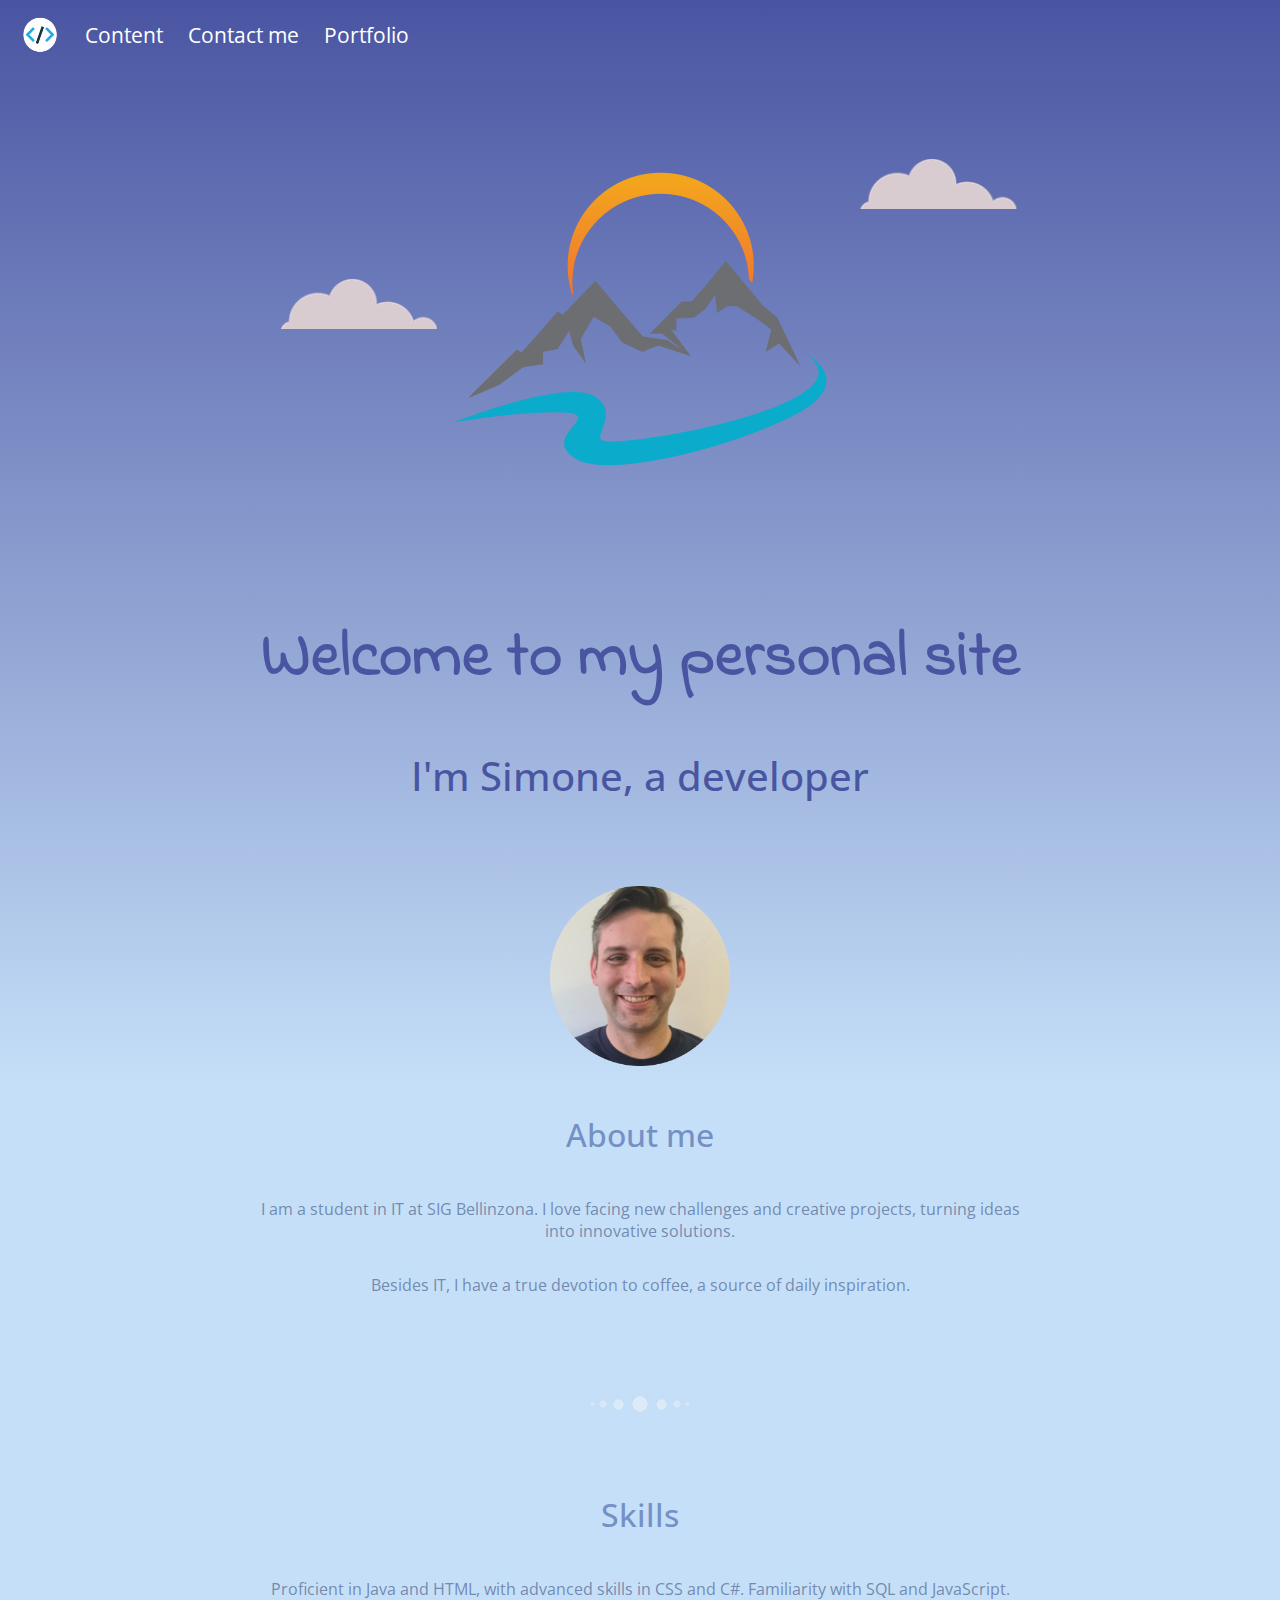
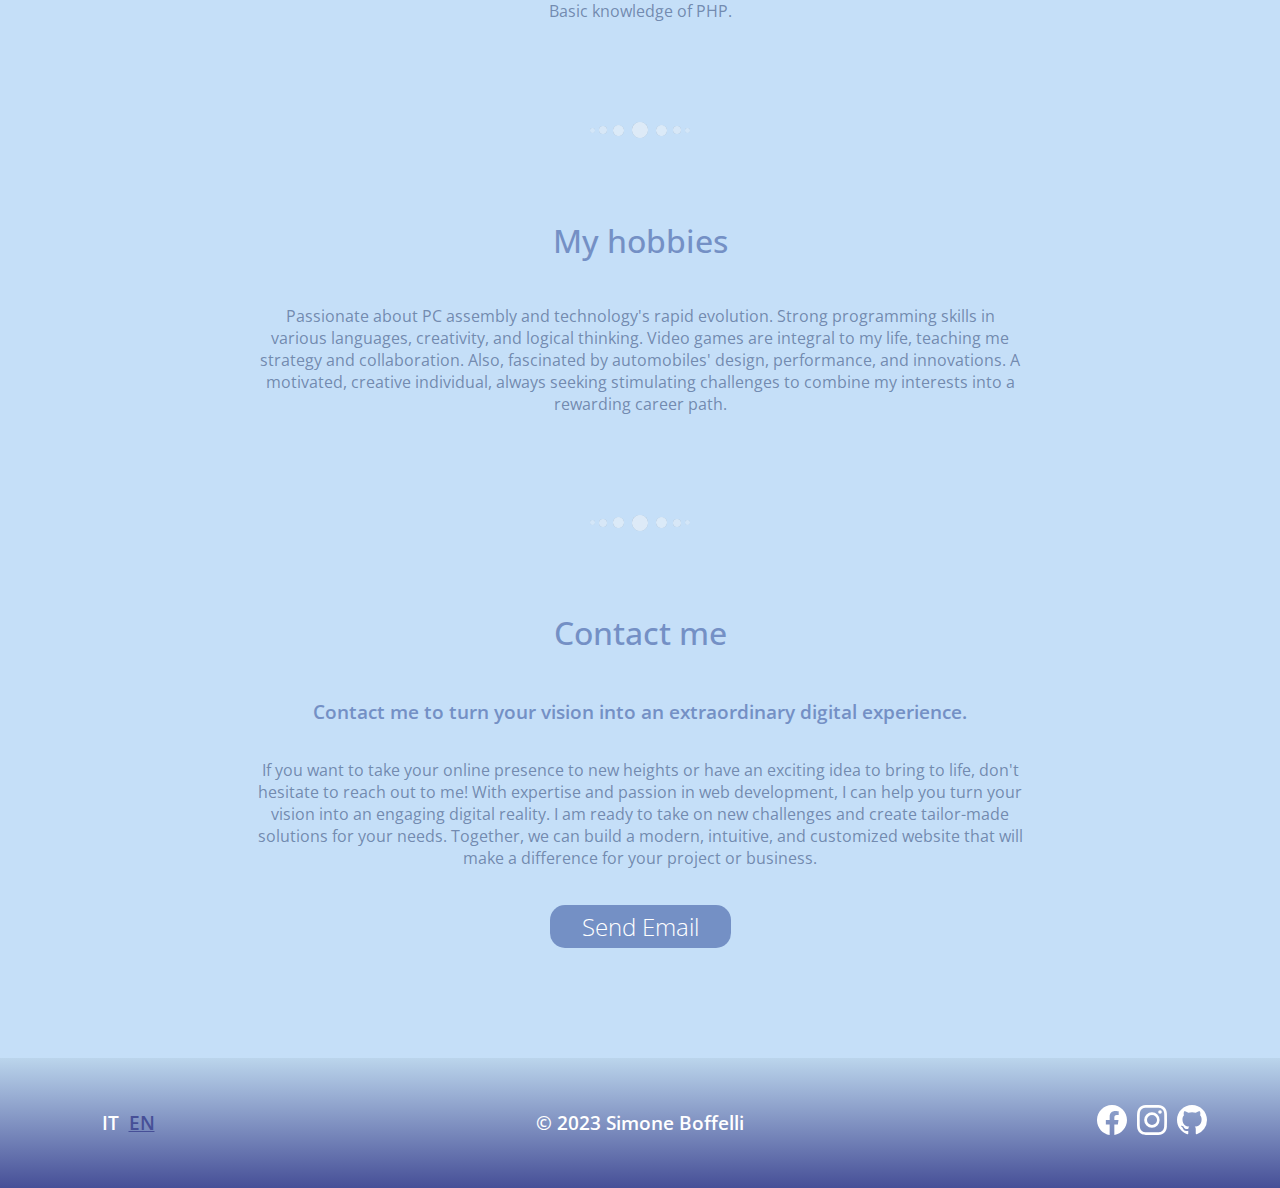
<file: index.html>
<!DOCTYPE html>
<html lang="en">
<head>
    <meta charset="UTF-8">
    <title>My personal site</title>
    <link rel="preconnect" href="https://fonts.googleapis.com">
    <link rel="preconnect" href="https://fonts.gstatic.com" crossorigin>
    <link href="https://fonts.googleapis.com/css2?family=Open+Sans:wght@300;400;500;600;700;800&display=swap" rel="stylesheet">
    <link rel="preconnect" href="https://fonts.googleapis.com">
    <link rel="preconnect" href="https://fonts.gstatic.com" crossorigin>
    <link href="https://fonts.googleapis.com/css2?family=Indie+Flower&display=swap" rel="stylesheet">
    <link rel="stylesheet" href="style.css">
</head>
    <body>
        <!-- header -->
        <header class="header-container">
    
            <!-- navbar -->
            <nav class="navbar"  id="navscroll">
                <ul class="nav-list">
                    <li class="nav-item">
                        <img class="logo" src="./media/android-chrome-512x512.png" alt="logo">
                    </li>
                    <li class="nav-item dropdown">
                        <a href="#services">Content</a>
                        <ul class="dropdown-menu">
                            <li><a href="#about">About me</a></li>
                            <li><a href="#skills">Skills</a></li>
                            <li><a href="#hobby">My hobbies</a></li>
                        </ul>
                    </li>
                    <li class="nav-item"><a href="#contact">Contact me</a></li>
                    <li class="nav-item"><a href="https://github.com/SimoneBoffelli">Portfolio</a></li>
                </ul>
            </nav>
            
            <!-- logo -->
            <div class="logo-container">
                <img class="cloud1" src="./media/cloud.png" alt="">
                <img class="header-logo" src="./media/Mountain-logo.png" alt="">
                <img class="cloud2" src="./media/cloud.png" alt="">
            </div>
            <div class="title-container">
                <h1 id="title">Welcome to my personal site</h1>
                <h2 id="sub-title">I'm Simone, a developer</h2>
                <img class="my-pic" src="./media/simone-modified.png" alt="Simone Boffelli">
            </div>
        </header>
    
        <!-- content -->
        <!-- layout -->
        <main class="container">
            <div class="sidebar"></div>

            <!-- about me -->
            <div class="content">
                <div id="about" class="content">
                    <h2 class="subtitle">About me</h2>
                    <p class="sub-content">
                        I am a student in IT at SIG Bellinzona. 
                        I love facing new challenges and creative projects, turning ideas into innovative solutions.
                    </p>
                    <p class="sub-content">
                        Besides IT, I have a true devotion to coffee, a source of daily inspiration.
                    </p>
                </div>

                <!-- divisore -->  
                <div class="border">
                    <img class="border-dotted-3" src="dot.png">
                    <img class="border-dotted-2" src="dot.png">
                    <img class="border-dotted-1" src="dot.png">
                    <img class="border-dotted" src="dot.png">
                    <img class="border-dotted-1" src="dot.png">
                    <img class="border-dotted-2" src="dot.png">
                    <img class="border-dotted-3" src="dot.png">
                </div>  

                <!-- skills -->
                <div id="skills" class="content">
                    <h2 class="subtitle">Skills</h2>
                    <p class="sub-content">
                        Proficient in Java and HTML, with advanced skills in CSS and C#. 
                        Familiarity with SQL and JavaScript. Basic knowledge of PHP.
                    </p>
                </div>

                <!-- divisore -->  
                <div class="border">
                    <img class="border-dotted-3" src="dot.png">
                    <img class="border-dotted-2" src="dot.png">
                    <img class="border-dotted-1" src="dot.png">
                    <img class="border-dotted" src="dot.png">
                    <img class="border-dotted-1" src="dot.png">
                    <img class="border-dotted-2" src="dot.png">
                    <img class="border-dotted-3" src="dot.png">
                </div>  

                <!-- hobby -->
                <div id="hobby" class="content">
                    <h2 class="subtitle">My hobbies</h2>
                    <p class="sub-content">
                        Passionate about PC assembly and technology's rapid evolution. Strong programming skills in 
                        various languages, creativity, and logical thinking. Video games are integral to my life, 
                        teaching me strategy and collaboration. Also, fascinated by automobiles' design, performance, 
                        and innovations. A motivated, creative individual, always seeking stimulating challenges to 
                        combine my interests into a rewarding career path.
                    </p>
                </div>
                
                <!-- divisore -->  
                <div class="border">
                    <img class="border-dotted-3" src="dot.png">
                    <img class="border-dotted-2" src="dot.png">
                    <img class="border-dotted-1" src="dot.png">
                    <img class="border-dotted" src="dot.png">
                    <img class="border-dotted-1" src="dot.png">
                    <img class="border-dotted-2" src="dot.png">
                    <img class="border-dotted-3" src="dot.png">
                </div>  
                
                <!-- contacts -->
                <div id="contact" class="content end-spacing">
                    <h2 class="subtitle">Contact me</h2>
                    <h3 class="description">Contact me to turn your vision into an extraordinary digital experience.</h3>
                    <p class="sub-content">
                        If you want to take your online presence to new heights or have an exciting idea to 
                        bring to life, don't hesitate to reach out to me! With expertise and passion in web 
                        development, I can help you turn your vision into an engaging digital reality. 
                        I am ready to take on new challenges and create tailor-made solutions for your needs. 
                        Together, we can build a modern, intuitive, and customized website that will make a 
                        difference for your project or business.
                    </p>
                    <a class="mail-button" href="mailto:email@example.com">Send Email</a>
                </div>

        <!-- end layout -->
        </div>
            <div class="sidebar">
                <div id="scrolled-indicator"><a href="#navscroll"><img class="scrolled-pic" src="up.png" alt="Scroll up"></a></div>
            </div>
        </main>

        <!-- footer -->
        <footer class="footer-container">
            <div class="footer-sidebar">
                <a class="language" href="./italian.html">IT</a>
                <a class="language current" href="./index.html">EN</a>
            </div>
            <div class="copy">&copy; 2023 Simone Boffelli</div>
            <div class="footer-sidebar">
                <a href="https://www.facebook.com">
                    <svg class="link-pic" xmlns="http://www.w3.org/2000/svg" fill="#fff" class="bi bi-facebook" viewBox="0 0 16 16">
                        <path d="M16 8.049c0-4.446-3.582-8.05-8-8.05C3.58 0-.002 3.603-.002 8.05c0 4.017 2.926 7.347 6.75 7.951v-5.625h-2.03V8.05H6.75V6.275c0-2.017 1.195-3.131 3.022-3.131.876 0 1.791.157 1.791.157v1.98h-1.009c-.993 0-1.303.621-1.303 1.258v1.51h2.218l-.354 2.326H9.25V16c3.824-.604 6.75-3.934 6.75-7.951z"/>
                    </svg>
                </a>
                <a href="https://www.instagram.com">
                    <svg class="link-pic" xmlns="http://www.w3.org/2000/svg" fill="#fff" class="bi bi-instagram" viewBox="0 0 16 16">
                        <path d="M8 0C5.829 0 5.556.01 4.703.048 3.85.088 3.269.222 2.76.42a3.917 3.917 0 0 0-1.417.923A3.927 3.927 0 0 0 .42 2.76C.222 3.268.087 3.85.048 4.7.01 5.555 0 5.827 0 8.001c0 2.172.01 2.444.048 3.297.04.852.174 1.433.372 1.942.205.526.478.972.923 1.417.444.445.89.719 1.416.923.51.198 1.09.333 1.942.372C5.555 15.99 5.827 16 8 16s2.444-.01 3.298-.048c.851-.04 1.434-.174 1.943-.372a3.916 3.916 0 0 0 1.416-.923c.445-.445.718-.891.923-1.417.197-.509.332-1.09.372-1.942C15.99 10.445 16 10.173 16 8s-.01-2.445-.048-3.299c-.04-.851-.175-1.433-.372-1.941a3.926 3.926 0 0 0-.923-1.417A3.911 3.911 0 0 0 13.24.42c-.51-.198-1.092-.333-1.943-.372C10.443.01 10.172 0 7.998 0h.003zm-.717 1.442h.718c2.136 0 2.389.007 3.232.046.78.035 1.204.166 1.486.275.373.145.64.319.92.599.28.28.453.546.598.92.11.281.24.705.275 1.485.039.843.047 1.096.047 3.231s-.008 2.389-.047 3.232c-.035.78-.166 1.203-.275 1.485a2.47 2.47 0 0 1-.599.919c-.28.28-.546.453-.92.598-.28.11-.704.24-1.485.276-.843.038-1.096.047-3.232.047s-2.39-.009-3.233-.047c-.78-.036-1.203-.166-1.485-.276a2.478 2.478 0 0 1-.92-.598 2.48 2.48 0 0 1-.6-.92c-.109-.281-.24-.705-.275-1.485-.038-.843-.046-1.096-.046-3.233 0-2.136.008-2.388.046-3.231.036-.78.166-1.204.276-1.486.145-.373.319-.64.599-.92.28-.28.546-.453.92-.598.282-.11.705-.24 1.485-.276.738-.034 1.024-.044 2.515-.045v.002zm4.988 1.328a.96.96 0 1 0 0 1.92.96.96 0 0 0 0-1.92zm-4.27 1.122a4.109 4.109 0 1 0 0 8.217 4.109 4.109 0 0 0 0-8.217zm0 1.441a2.667 2.667 0 1 1 0 5.334 2.667 2.667 0 0 1 0-5.334z"/>
                    </svg>
                </a>
                <a href="https://github.com">
                    <svg class="link-pic" xmlns="http://www.w3.org/2000/svg" fill="#fff" class="bi bi-github" viewBox="0 0 16 16">
                        <path d="M8 0C3.58 0 0 3.58 0 8c0 3.54 2.29 6.53 5.47 7.59.4.07.55-.17.55-.38 0-.19-.01-.82-.01-1.49-2.01.37-2.53-.49-2.69-.94-.09-.23-.48-.94-.82-1.13-.28-.15-.68-.52-.01-.53.63-.01 1.08.58 1.23.82.72 1.21 1.87.87 2.33.66.07-.52.28-.87.51-1.07-1.78-.2-3.64-.89-3.64-3.95 0-.87.31-1.59.82-2.15-.08-.2-.36-1.02.08-2.12 0 0 .67-.21 2.2.82.64-.18 1.32-.27 2-.27.68 0 1.36.09 2 .27 1.53-1.04 2.2-.82 2.2-.82.44 1.1.16 1.92.08 2.12.51.56.82 1.27.82 2.15 0 3.07-1.87 3.75-3.65 3.95.29.25.54.73.54 1.48 0 1.07-.01 1.93-.01 2.2 0 .21.15.46.55.38A8.012 8.012 0 0 0 16 8c0-4.42-3.58-8-8-8z"/>
                    </svg>
                </a>
            </div>
        </footer>
        <script src="goUp.js"></script>
    </body>
</html>
</file>
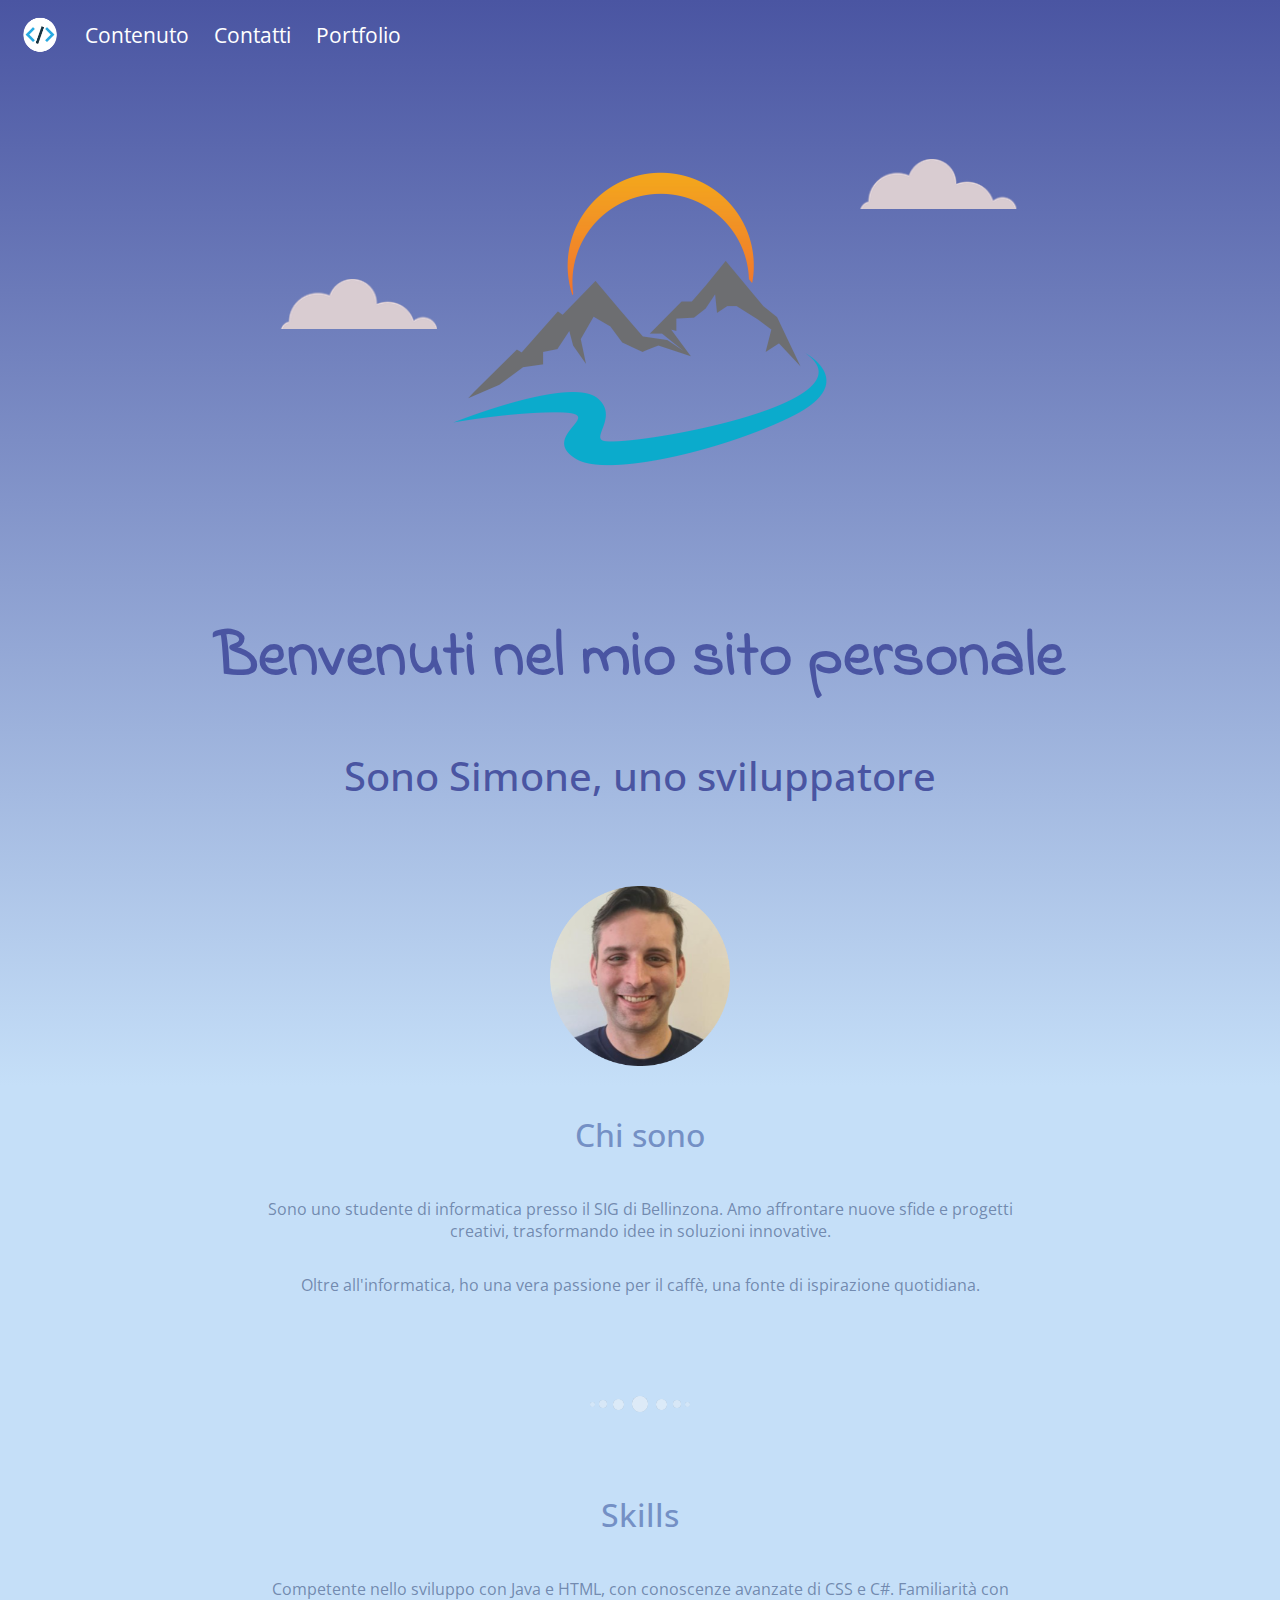
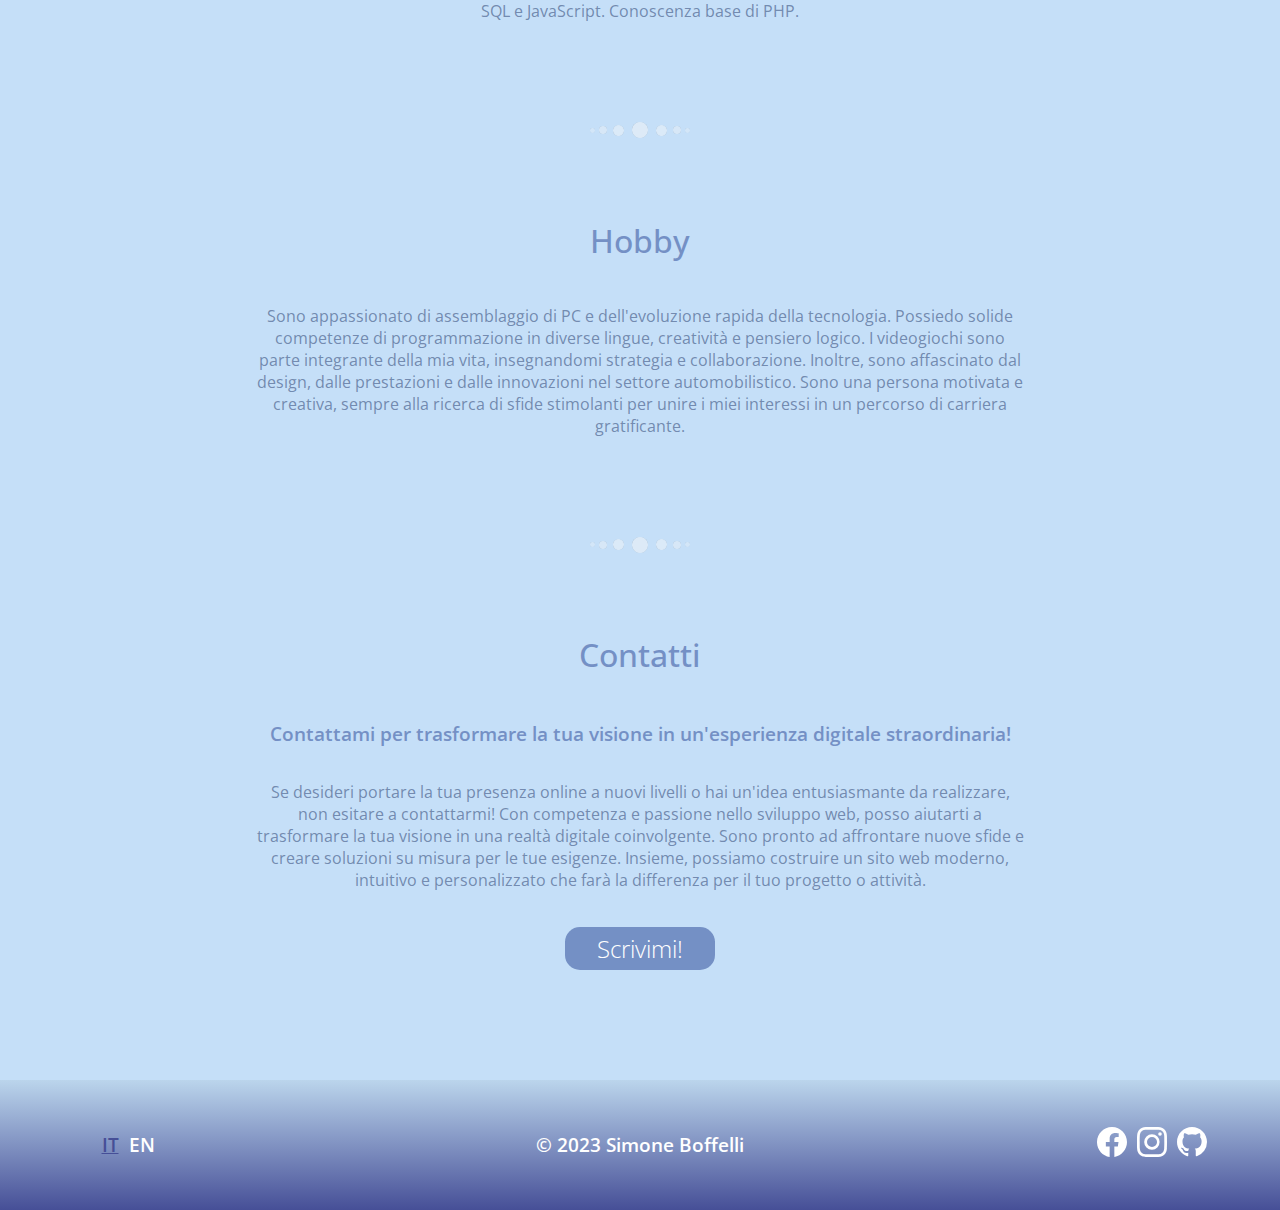
<file: italian.html>
<!DOCTYPE html>
<html lang="en">
<head>
    <meta charset="UTF-8">
    <title>My personal site</title>
    <link rel="preconnect" href="https://fonts.googleapis.com">
    <link rel="preconnect" href="https://fonts.gstatic.com" crossorigin>
    <link href="https://fonts.googleapis.com/css2?family=Open+Sans:wght@300;400;500;600;700;800&display=swap" rel="stylesheet">
    <link rel="preconnect" href="https://fonts.googleapis.com">
    <link rel="preconnect" href="https://fonts.gstatic.com" crossorigin>
    <link href="https://fonts.googleapis.com/css2?family=Indie+Flower&display=swap" rel="stylesheet">
    <link rel="stylesheet" href="style.css">
</head>
    <body>
        <!-- header -->
        <header class="header-container">
    
            <!-- navbar -->
            <nav class="navbar" id="navscroll">
                <ul class="nav-list">
                    <li class="nav-item">
                        <img class="logo" src="./media/android-chrome-512x512.png" alt="logo">
                    </li>
                    <li class="nav-item dropdown">
                        <a href="#services">Contenuto</a>
                        <ul class="dropdown-menu">
                            <li><a href="#about">Chi sono</a></li>
                            <li><a href="#skills">Skills</a></li>
                            <li><a href="#hobby">Hobby</a></li>
                        </ul>
                    </li>
                    <li class="nav-item"><a href="#contact">Contatti</a></li>
                    <li class="nav-item"><a href="https://github.com/SimoneBoffelli">Portfolio</a></li>
                </ul>
            </nav>

            <!-- logo -->
            <div class="logo-container">
                <img class="cloud1" src="./media/cloud.png" alt="">
                <img class="header-logo" src="./media/Mountain-logo.png" alt="">
                <img class="cloud2" src="./media/cloud.png" alt="">
            </div>
            <div class="title-container">
                <h1 id="title">Benvenuti nel mio sito personale</h1>
                <h2 id="sub-title">Sono Simone, uno sviluppatore</h2>
                <img class="my-pic" src="./media/simone-modified.png" alt="Simone Boffelli">
            </div>
        </header>

        <!-- content -->
        <!-- layout -->
        <main class="container">
            <div class="sidebar"></div>

            <!-- about me -->
            <div class="content">
                <div id="about" class="content">
                    <h2 class="subtitle">Chi sono</h2>
                    <p class="sub-content">
                        Sono uno studente di informatica presso il SIG di Bellinzona. 
                        Amo affrontare nuove sfide e progetti creativi, trasformando idee in soluzioni innovative.
                    </p>
                    <p class="sub-content">
                        Oltre all'informatica, ho una vera passione per il caffè, una fonte di ispirazione quotidiana.
                    </p>
                </div>

                <!-- divisore -->  
                <div class="border">
                    <img class="border-dotted-3" src="dot.png">
                    <img class="border-dotted-2" src="dot.png">
                    <img class="border-dotted-1" src="dot.png">
                    <img class="border-dotted" src="dot.png">
                    <img class="border-dotted-1" src="dot.png">
                    <img class="border-dotted-2" src="dot.png">
                    <img class="border-dotted-3" src="dot.png">
                </div>  

                <!-- skills -->
                <div id="skills" class="content">
                    <h2 class="subtitle">Skills</h2>
                    <p class="sub-content">
                        Competente nello sviluppo con Java e HTML, con conoscenze avanzate di CSS e C#. 
                        Familiarità con SQL e JavaScript. Conoscenza base di PHP.
                    </p>
                </div>

                <!-- divisore -->  
                <div class="border">
                    <img class="border-dotted-3" src="dot.png">
                    <img class="border-dotted-2" src="dot.png">
                    <img class="border-dotted-1" src="dot.png">
                    <img class="border-dotted" src="dot.png">
                    <img class="border-dotted-1" src="dot.png">
                    <img class="border-dotted-2" src="dot.png">
                    <img class="border-dotted-3" src="dot.png">
                </div> 

                <!-- hobby -->
                <div id="hobby" class="content">
                    <h2 class="subtitle">Hobby</h2>
                    <p class="sub-content">
                        Sono appassionato di assemblaggio di PC e dell'evoluzione rapida della tecnologia. 
                        Possiedo solide competenze di programmazione in diverse lingue, creatività e pensiero 
                        logico. I videogiochi sono parte integrante della mia vita, insegnandomi strategia e 
                        collaborazione. Inoltre, sono affascinato dal design, dalle prestazioni e dalle 
                        innovazioni nel settore automobilistico. Sono una persona motivata e creativa, 
                        sempre alla ricerca di sfide stimolanti per unire i miei interessi in un percorso di 
                        carriera gratificante.
                    </p>
                </div>

                <!-- divisore -->  
                <div class="border">
                    <img class="border-dotted-3" src="dot.png">
                    <img class="border-dotted-2" src="dot.png">
                    <img class="border-dotted-1" src="dot.png">
                    <img class="border-dotted" src="dot.png">
                    <img class="border-dotted-1" src="dot.png">
                    <img class="border-dotted-2" src="dot.png">
                    <img class="border-dotted-3" src="dot.png">
                </div> 

                <!-- contacts -->
                <div id="contact" class="content end-spacing">
                    <h2 class="subtitle">Contatti</h2>
                    <h3 class="description">Contattami per trasformare la tua visione in un'esperienza digitale straordinaria!</h3>
                    <p class="sub-content">
                        Se desideri portare la tua presenza online a nuovi livelli o hai un'idea entusiasmante 
                        da realizzare, non esitare a contattarmi! Con competenza e passione nello sviluppo web, 
                        posso aiutarti a trasformare la tua visione in una realtà digitale coinvolgente. 
                        Sono pronto ad affrontare nuove sfide e creare soluzioni su misura per le tue esigenze. 
                        Insieme, possiamo costruire un sito web moderno, intuitivo e personalizzato che farà la 
                        differenza per il tuo progetto o attività.
                    </p>
                    <a class="mail-button" href="mailto:email@example.com">Scrivimi!</a>
                </div>

        <!-- end layout -->
        </div>
            <div class="sidebar">
                <div id="scrolled-indicator"><a href="#navscroll"><img class="scrolled-pic" src="up.png" alt="Scroll up"></a></div>
            </div>
        </main>
    
        <!-- footer -->
        <footer class="footer-container">
            <div class="footer-sidebar">
                <a class="language current" href="./italian.html">IT</a>
                <a class="language" href="./index.html">EN</a>
            </div>
            <div class="copy">&copy; 2023 Simone Boffelli</div>
            <div class="footer-sidebar">
                <a href="https://www.facebook.com">
                    <svg class="link-pic" xmlns="http://www.w3.org/2000/svg" fill="#fff" class="bi bi-facebook" viewBox="0 0 16 16">
                        <path d="M16 8.049c0-4.446-3.582-8.05-8-8.05C3.58 0-.002 3.603-.002 8.05c0 4.017 2.926 7.347 6.75 7.951v-5.625h-2.03V8.05H6.75V6.275c0-2.017 1.195-3.131 3.022-3.131.876 0 1.791.157 1.791.157v1.98h-1.009c-.993 0-1.303.621-1.303 1.258v1.51h2.218l-.354 2.326H9.25V16c3.824-.604 6.75-3.934 6.75-7.951z"/>
                    </svg>
                </a>
                <a href="https://www.instagram.com">
                    <svg class="link-pic" xmlns="http://www.w3.org/2000/svg" fill="#fff" class="bi bi-instagram" viewBox="0 0 16 16">
                        <path d="M8 0C5.829 0 5.556.01 4.703.048 3.85.088 3.269.222 2.76.42a3.917 3.917 0 0 0-1.417.923A3.927 3.927 0 0 0 .42 2.76C.222 3.268.087 3.85.048 4.7.01 5.555 0 5.827 0 8.001c0 2.172.01 2.444.048 3.297.04.852.174 1.433.372 1.942.205.526.478.972.923 1.417.444.445.89.719 1.416.923.51.198 1.09.333 1.942.372C5.555 15.99 5.827 16 8 16s2.444-.01 3.298-.048c.851-.04 1.434-.174 1.943-.372a3.916 3.916 0 0 0 1.416-.923c.445-.445.718-.891.923-1.417.197-.509.332-1.09.372-1.942C15.99 10.445 16 10.173 16 8s-.01-2.445-.048-3.299c-.04-.851-.175-1.433-.372-1.941a3.926 3.926 0 0 0-.923-1.417A3.911 3.911 0 0 0 13.24.42c-.51-.198-1.092-.333-1.943-.372C10.443.01 10.172 0 7.998 0h.003zm-.717 1.442h.718c2.136 0 2.389.007 3.232.046.78.035 1.204.166 1.486.275.373.145.64.319.92.599.28.28.453.546.598.92.11.281.24.705.275 1.485.039.843.047 1.096.047 3.231s-.008 2.389-.047 3.232c-.035.78-.166 1.203-.275 1.485a2.47 2.47 0 0 1-.599.919c-.28.28-.546.453-.92.598-.28.11-.704.24-1.485.276-.843.038-1.096.047-3.232.047s-2.39-.009-3.233-.047c-.78-.036-1.203-.166-1.485-.276a2.478 2.478 0 0 1-.92-.598 2.48 2.48 0 0 1-.6-.92c-.109-.281-.24-.705-.275-1.485-.038-.843-.046-1.096-.046-3.233 0-2.136.008-2.388.046-3.231.036-.78.166-1.204.276-1.486.145-.373.319-.64.599-.92.28-.28.546-.453.92-.598.282-.11.705-.24 1.485-.276.738-.034 1.024-.044 2.515-.045v.002zm4.988 1.328a.96.96 0 1 0 0 1.92.96.96 0 0 0 0-1.92zm-4.27 1.122a4.109 4.109 0 1 0 0 8.217 4.109 4.109 0 0 0 0-8.217zm0 1.441a2.667 2.667 0 1 1 0 5.334 2.667 2.667 0 0 1 0-5.334z"/>
                    </svg>
                </a>
                <a href="https://github.com">
                    <svg class="link-pic" xmlns="http://www.w3.org/2000/svg" fill="#fff" class="bi bi-github" viewBox="0 0 16 16">
                        <path d="M8 0C3.58 0 0 3.58 0 8c0 3.54 2.29 6.53 5.47 7.59.4.07.55-.17.55-.38 0-.19-.01-.82-.01-1.49-2.01.37-2.53-.49-2.69-.94-.09-.23-.48-.94-.82-1.13-.28-.15-.68-.52-.01-.53.63-.01 1.08.58 1.23.82.72 1.21 1.87.87 2.33.66.07-.52.28-.87.51-1.07-1.78-.2-3.64-.89-3.64-3.95 0-.87.31-1.59.82-2.15-.08-.2-.36-1.02.08-2.12 0 0 .67-.21 2.2.82.64-.18 1.32-.27 2-.27.68 0 1.36.09 2 .27 1.53-1.04 2.2-.82 2.2-.82.44 1.1.16 1.92.08 2.12.51.56.82 1.27.82 2.15 0 3.07-1.87 3.75-3.65 3.95.29.25.54.73.54 1.48 0 1.07-.01 1.93-.01 2.2 0 .21.15.46.55.38A8.012 8.012 0 0 0 16 8c0-4.42-3.58-8-8-8z"/>
                    </svg>
                </a>
            </div>
        </footer>
        <script src="goUp.js"></script>
    </body>
</html>
</file>
<file: style.css>
html {
    scroll-behavior: smooth;
    margin: 0;
    padding: 0;
}
body {
    font-family: 'Open Sans', sans-serif;
    margin: 0;
    padding: 0;
}
/* ---------------------------------- navbar ------------------------------------------- */
.logo {
    margin: -15px -10px -27px -10px;
    width: 60px;
    height: 65px;
}
.navbar {
    font-size: 1.3rem;
    margin: 0;
    padding: 20px;
    color: #fff;
}
.nav-list {
    list-style-type: none;
    margin: 0;
    padding: 0;
}
.nav-item {
    display: inline-block;
    margin-right: 20px;
}
/* CSS per la navbar a discesa */
.dropdown-menu {
    font-size: 1.2rem;
    display: none;
    position: absolute; /* fissa il menu separandolo a quello a discesa */
    background-image: linear-gradient(#c5dff86b, #4a54a26b);
    padding: 20px;
}
.nav-item:hover .dropdown-menu {
    display: block;
    border-bottom-left-radius: 20%;
    border-bottom-right-radius: 20%;
    border-top-right-radius: 20%;
}
.dropdown-menu li {
    display: block; /* MODIFICA IL MENU DROPDOWN IN VERTICALE!!! */
    margin-bottom: 15px;
}
/* Stili aggiuntivi per i link */
.nav-item a {
    color: #fff;
    text-decoration: none;
}
.nav-item a:hover {
    color: #A0BFE0;
}
.dropdown-menu a {
    color: #fff;
    text-decoration: none;
}
.dropdown-menu a:hover {
    color: #A0BFE0;
}
/* ---------------------------------- header -------------------------------------- */
header {
    padding: 0 0 80px 0;
    background-image: linear-gradient(#4A55A2, #C5DFF8);
}
.logo-container {
    display: flex;
    justify-content: center;
}
.cloud1 {
    position: relative;
    top: 210px;
    left: 125px;
    transform: translateX(-50%);
    height: 50px;
}
.cloud2 {
    position: relative;
    top: 90px;
    right: 100px;
    transform: translateX(45%);
    height: 50px;
}
.header-logo {
    height: 500px;
}
.title-container {
    display: flex;
    flex-direction: column;
    justify-content: center;
    align-items: center;
}
#title {
    font-family: 'Indie Flower', cursive;
    text-align: center;
    color: #4A55A2;
    font-weight: 800;
    font-size: 4rem;
    margin-bottom: 10px;
}
#sub-title {
    font-weight: 500;
    text-align: center;
    color: #4A55A2;
    font-size: 2.5rem;
}
.my-pic {
    margin: 50px 0 -60px 0;
    width: 180px;
}
/* ---------------------------------- layout -------------------------------------- */
.container {
    margin: 0;
    padding: 0;
    display: grid;
    grid-template-columns: 1fr 3fr 1fr;
}
.sidebar {
    background-color: #c5dff8;
}
.content {
    padding-bottom: 30px;
    display: flex;
    flex-direction: column;
    background-color: #C5DFF8;
}
.end-spacing {
    margin-bottom: 50px;
}
/* --------------------------------- border --------------------------------------  */
.border {
    margin: 50px;
    display: flex;
    align-items: center;
    justify-content: center;
}
.border-dotted {
    filter: opacity(.28) drop-shadow(0 0 0 #EEEEEE);
    border-radius: 50%;
    height: 1rem;
    margin: 4px;
    padding: 0;
}
.border-dotted-1 {
    filter: opacity(.25) drop-shadow(0 0 0 #EEEEEE);
    
    border-radius: 50%;
    height: .7rem;
    margin: 4px;
    padding: 0;
}
.border-dotted-2 {
    filter: opacity(.2) drop-shadow(0 0 0 #EEEEEE);
    border-radius: 50%;
    height: .5rem;
    margin: 2px;
    padding: 0;
}
.border-dotted-3 {
    filter: opacity(.15) drop-shadow(0 0 0 #EEEEEE);
    border-radius: 50%;
    height: .3rem;
    margin: 2px;
    padding: 0;
}
/* ----------------------------------- content ------------------------------------- */
.subtitle {
    font-size: 2rem;
    font-weight: 500;
    color: #7490c5;
}
.sub-content {
    color: #49608bad;
}
/* --------------------------------- about me -------------------------------------- */
#about {
    display: flex;
    justify-content: center;
    align-items: center;
    text-align: center;
}
/* --------------------------------- skills ---------------------------------------- */
#skills {
    display: flex;
    justify-content: center;
    align-items: center;
    text-align: center;
}
/* --------------------------------- hobbies --------------------------------------- */
#hobby {
    display: flex;
    justify-content: center;
    align-items: center;
    text-align: center;
}
/* ------------------------------- contact me -------------------------------------- */
#contact {
    display: flex;
    justify-content: center;
    align-items: center;
    text-align: center;
}
.description {
    color: #7490c5;
    font-weight: 600;
}
.mail-button {
    margin-top: 20px;
    background-color: #7490c5;
    border-radius: 15px;
    text-decoration: none;
    font-size: 1.5rem;
    font-weight: 300;
    color: #fff;
    display: block;
    padding: .3rem 2rem;
}
.mail-button:hover {
    background-color: #464f97;
}
/* ------------------------------ footer -------------------------------------------- */
footer {
    margin: 0;
    padding: 15px 0;
    background-image: linear-gradient(#bbd5ec, #464f97);
    height: 100px;
}
.footer-container {
    display: grid;
    grid-template-columns: 1fr 3fr 1fr;
}
.language {
    font-size: 1.2rem;
    font-weight: 600;
    text-decoration: none;
    color: #fff;
    margin: 5px;
}
.language:hover {
    color: #464f97;
}
.current {
    color: #464f97;
    text-decoration: underline;
}
.copy {
    display: flex;
    justify-content: center;
    align-items: center;
    font-size: 1.2rem;
    font-weight: 600;
    color: #fff;
}
.footer-sidebar {
    display: flex;
    justify-content: center;
    align-items: center;
}
.link-pic {
    padding: 0;
    margin: 5px;
    height: 30px;
    width: auto;
}
.link-pic:hover {
    fill: #464f97;
}
/* --------------------------- scroll to top ------------------------------------- */
#scrolled-indicator {
    position: fixed;
    right: 5%;
    bottom: 10%;
    padding: 0;
    margin: 0;
    display: flex;
    align-items: center;
}
.scrolled-pic {
    border-radius: 50%;
    width: 40px;
    opacity: 0.2;
}
.scrolled-pic:hover {
    opacity: 0.7;
}
/* ------------------------------------------------------------------------------- */
                                /* media query */
/* ------------------------------------------------------------------------------- */
@media  screen and  (max-width: 980px) {
    /* ---------------------------- layout --------------------------------------- */
    .container {
        grid-template-columns: 1fr 5fr 1fr;
    }
    /* ---------------------------- navbar -------------------------------------- */
    .logo {
        margin: 10px -10px -47px -10px;
        padding: 10px;
        width: 90px;
        height: 95px;
    }
    .navbar {
        font-size: 2rem;
        color: #fff;
    }
    /* CSS per la navbar a discesa */
    .dropdown-menu {
        font-size: 2rem;
        padding: 25px;
    }
    .dropdown-menu li {
        margin-bottom: 20px;
    }
    /* --------------------------- header ---------------------------------------- */
    .my-pic {
        width: 350px;
    }
    /* --------------------------- border ---------------------------------------  */
    .border {
        margin: 50px;
        display: flex;
        align-items: center;
        justify-content: center;
    }
    .border-dotted {
        filter: opacity(.28) drop-shadow(0 0 0 #EEEEEE);
        border-radius: 50%;
        height: 1.5rem;
        margin: 4px;
        padding: 0;
    }
    .border-dotted-1 {
        filter: opacity(.25) drop-shadow(0 0 0 #EEEEEE);
        
        border-radius: 50%;
        height: 1.2rem;
        margin: 4px;
        padding: 0;
    }
    .border-dotted-2 {
        filter: opacity(.2) drop-shadow(0 0 0 #EEEEEE);
        border-radius: 50%;
        height: 1rem;
        margin: 2px;
        padding: 0;
    }
    .border-dotted-3 {
        filter: opacity(.15) drop-shadow(0 0 0 #EEEEEE);
        border-radius: 50%;
        height: .8rem;
        margin: 2px;
        padding: 0;
    }
    /* ---------------------- content ------------------------------------------- */
    footer {
        padding: 2.5rem;
    }
    .subtitle {
        font-size: 3rem;
    }
    .sub-content {
        font-size: 1.7rem;
    }
    .description {
        font-size: 1.8rem;
    }
    .mail-button {
        margin-top: 20px;
        font-size: 2.4rem;
        font-weight: 400;
        color: #fff;
        padding: 20px 100px;
    }
    /* --------------------- footer ------------------------------------------ */
    .footer-container {
        display: grid;
        grid-template-columns: 1fr 3fr 1fr;
    }
    .language {
        margin: 10px;
        font-size: 2rem;
    }
    .copy {
        font-size: 1.9rem;
    }
    .link-pic {
        margin: 10px;
        height: 50px;
    }
    /* --------------- scroll to top ---------------------------------------- */
    #scrolled-indicator {
        right: 15px;
        bottom: 180px;
    }
    .scrolled-pic {
        width: 100px;
    }
}
</file>
